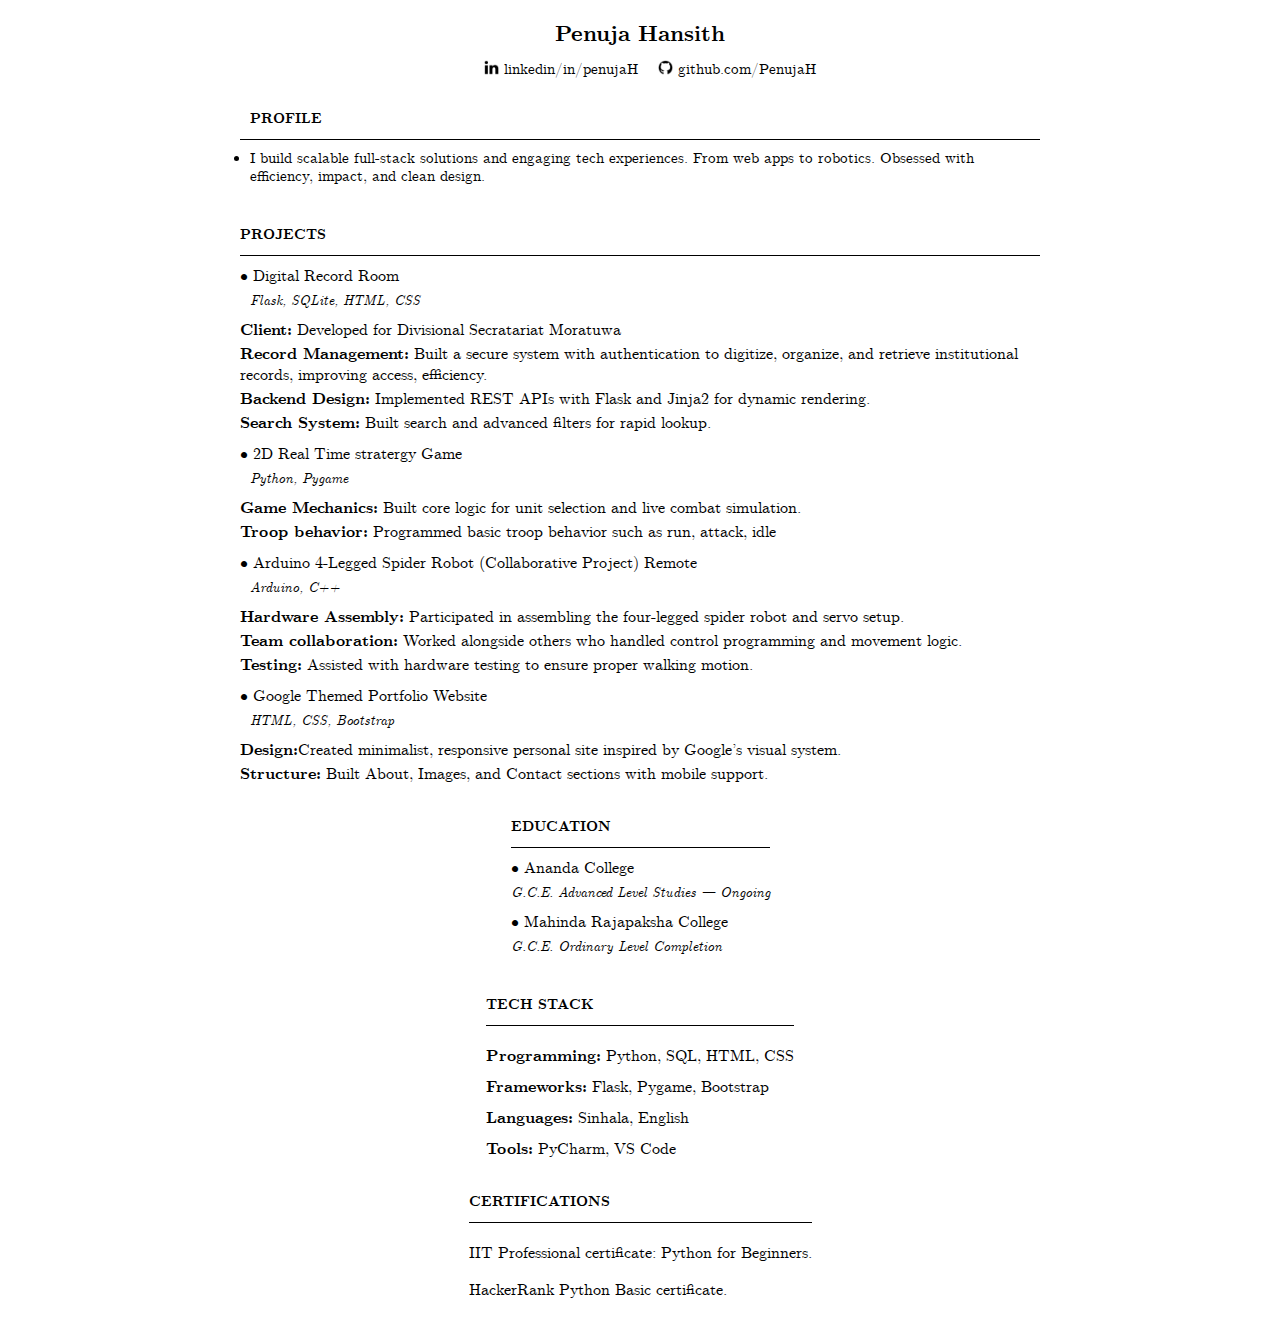
<file: index.html>
<!DOCTYPE html>
<html lang="en">
    <head>
        <meta name="viewport" content="width=device-width, initial-scale=1.0">
        <title>Penuja</title>
        <link rel="stylesheet" href="styles.css">
        <link rel="icon" href="images/PH.ico">
    </head>
    <body>
        <main>
            <p class="name">Penuja Hansith</p>

            <div class="social">
                <div class="social-link">
                    <img class="icon" src="images/image.png">
                    <a href="linkedin.com/in/penuja-hansith-08935a335">linkedin/in/penujaH</a>
                </div>

                <div class="social-link">
                    <img class="icon" src="images/github.png">
                    <a href="https://github.com/PenujaH/">github.com/PenujaH</a>
                </div>
            </div>
            
            <div class="profile">
                <p class="profile-name">&nbsp;&nbsp;PROFILE</p>
                <ul class="profile-desc">
                    <li> I build scalable full-stack solutions and engaging tech experiences. From web apps to robotics. Obsessed with efficiency, impact, and clean design. </li>
                </ul>
            </div>

            <div class="projects">
                <p class="profile-name">PROJECTS</p>

                <div class="project">
                    <p class="project-name">Digital Record Room</p>
                    <p class="stack">&nbsp;&nbsp;Flask, SQLite, HTML, CSS</p>
                    <p class="project-fact"><span class="b">Client:</span> Developed for Divisional Secratariat Moratuwa</p>
                    <p class="project-fact"><span class="b">Record Management:</span> Built a secure system with authentication to digitize, organize, and retrieve institutional records, improving access, efficiency.</p>
                    <p class="project-fact"><span class="b">Backend Design:</span> Implemented REST APIs with Flask and Jinja2 for dynamic rendering.</p>
                    <p class="project-fact"><span class="b">Search System:</span> Built search and advanced filters for rapid lookup. </p>
                </div>

                <div class="project">
                    <p class="project-name">2D Real Time stratergy Game</p>
                    <p class="stack">&nbsp;&nbsp;Python, Pygame</p>
                    <p class="project-fact"><span class="b">Game Mechanics:</span> Built core logic for unit selection and live combat simulation. </p>                   
                    <p class="project-fact"><span class="b">Troop behavior:</span> Programmed basic troop behavior such as run, attack, idle</p>
                </div>

                <div class="project">
                    <p class="project-name">Arduino 4-Legged Spider Robot (Collaborative Project) Remote</p>
                    <p class="stack">&nbsp;&nbsp;Arduino, C++</p>
                    <p class="project-fact"><span class="b">Hardware Assembly:</span> Participated in assembling the four-legged spider robot and servo setup.</p>
                    <p class="project-fact"><span class="b">Team collaboration:</span> Worked alongside others who handled control programming and movement logic.</p>
                    <p class="project-fact"><span class="b">Testing:</span> Assisted with hardware testing to ensure proper walking motion.</p>
                </div>

                <div class="project">
                    <p class="project-name">Google Themed Portfolio Website</p>
                    <p class="stack">&nbsp;&nbsp;HTML, CSS, Bootstrap</p>
                    <p class="project-fact"><span class="b">Design:</span>Created minimalist, responsive personal site inspired by Google’s visual system.</p>
                    <p class="project-fact"><span class="b">Structure:</span> Built About, Images, and Contact sections with mobile support.</p>
                </div>
                
            </div>

            <div class="education">
                <p class="profile-name">EDUCATION</p>

                <div class="project">
                    <p class="project-name">Ananda College</p>
                    <p class="stack">G.C.E. Advanced Level Studies — Ongoing</p>
                </div>

                <div class="project">
                    <p class="project-name">Mahinda Rajapaksha College</p>
                    <p class="stack">G.C.E. Ordinary Level Completion</p>
                </div>
            </div>

            <div class="tech-stack">
                <p class="profile-name" style="margin-bottom: 20px;">TECH STACK</p>

                <p class="project-fact bullet" style="margin-top: 10px"><span class="b">Programming:</span> Python, SQL, HTML, CSS</p>
                <p class="project-fact bullet" style="margin-top: 10px"><span class="b">Frameworks:</span> Flask, Pygame, Bootstrap</p>
                <p class="project-fact bullet" style="margin-top: 10px"><span class="b">Languages:</span> Sinhala, English</p>
                <p class="project-fact bullet" style="margin-top: 10px"><span class="b">Tools:</span> PyCharm, VS Code</p>
            </div>

            <div class="certifications">
                <p class="profile-name" style="margin-bottom: 20px;">CERTIFICATIONS</p>
                <p class="bullet">IIT Professional certificate: Python for Beginners.</p>
                <p class="bullet">HackerRank Python Basic certificate.</p>
            </div>
        </main>
    </body>
</html>
</file>
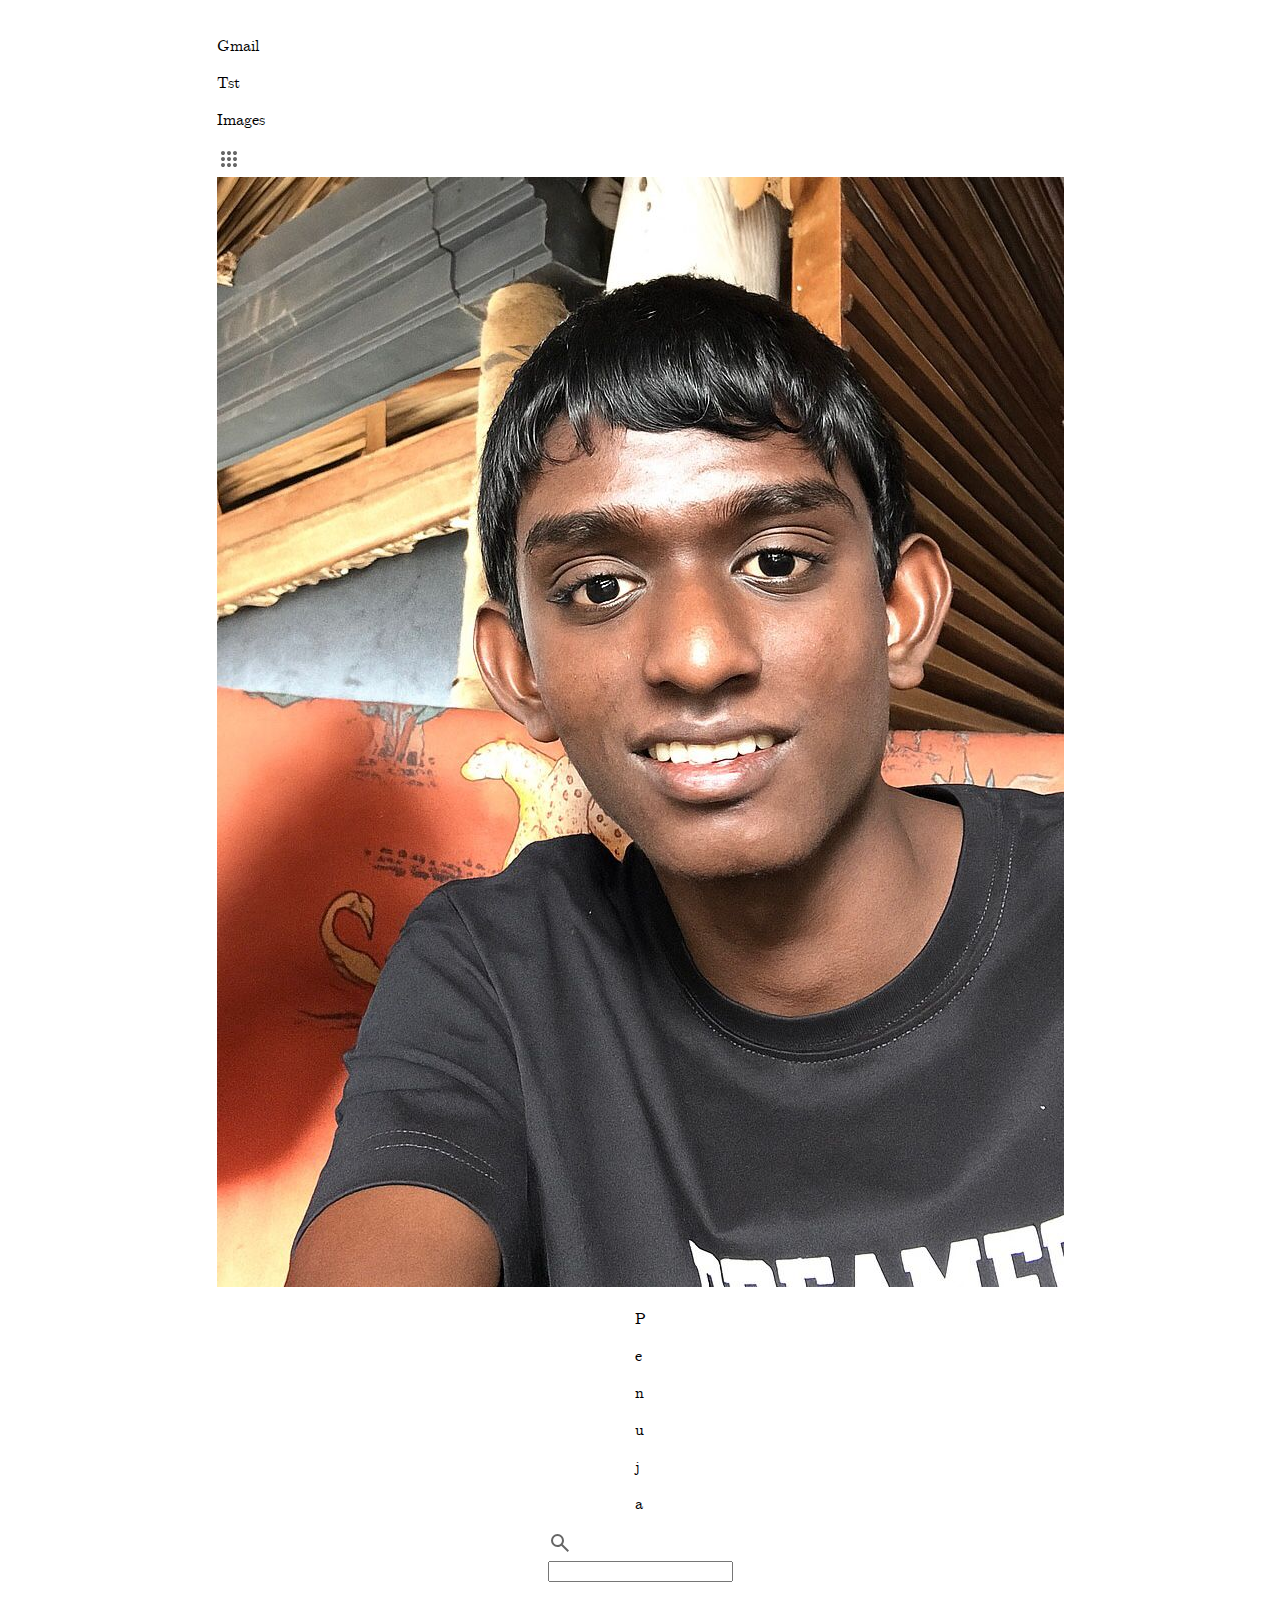
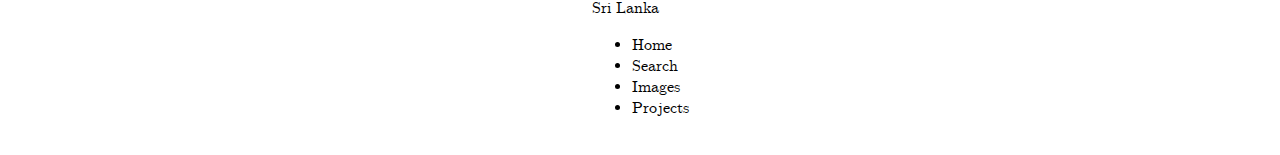
<file: search.html>
<!DOCTYPE html>
<html lang="en">
    <head>
        <meta name="viewport" content="width=device-width, initial-scale=1.0">
        <title>Penuja</title>
        <link rel="stylesheet" href="styles.css">
        <link rel="preconnect" href="https://fonts.googleapis.com">
        <link rel="preconnect" href="https://fonts.gstatic.com" crossorigin>
        <link href="https://fonts.googleapis.com/css2?family=Josefin+Sans:ital,wght@0,100..700;1,100..700&display=swap" rel="stylesheet">
    </head>
    <body>
        <nav>
            <div class="nav-right">
                <p>Gmail</p>
                <p>Tst</p>
                <p>Images</p>
                <svg xmlns="http://www.w3.org/2000/svg" height="24px" viewBox="0 -960 960 960" width="24px" fill="#666666"><path d="M240-160q-33 0-56.5-23.5T160-240q0-33 23.5-56.5T240-320q33 0 56.5 23.5T320-240q0 33-23.5 56.5T240-160Zm240 0q-33 0-56.5-23.5T400-240q0-33 23.5-56.5T480-320q33 0 56.5 23.5T560-240q0 33-23.5 56.5T480-160Zm240 0q-33 0-56.5-23.5T640-240q0-33 23.5-56.5T720-320q33 0 56.5 23.5T800-240q0 33-23.5 56.5T720-160ZM240-400q-33 0-56.5-23.5T160-480q0-33 23.5-56.5T240-560q33 0 56.5 23.5T320-480q0 33-23.5 56.5T240-400Zm240 0q-33 0-56.5-23.5T400-480q0-33 23.5-56.5T480-560q33 0 56.5 23.5T560-480q0 33-23.5 56.5T480-400Zm240 0q-33 0-56.5-23.5T640-480q0-33 23.5-56.5T720-560q33 0 56.5 23.5T800-480q0 33-23.5 56.5T720-400ZM240-640q-33 0-56.5-23.5T160-720q0-33 23.5-56.5T240-800q33 0 56.5 23.5T320-720q0 33-23.5 56.5T240-640Zm240 0q-33 0-56.5-23.5T400-720q0-33 23.5-56.5T480-800q33 0 56.5 23.5T560-720q0 33-23.5 56.5T480-640Zm240 0q-33 0-56.5-23.5T640-720q0-33 23.5-56.5T720-800q33 0 56.5 23.5T800-720q0 33-23.5 56.5T720-640Z"/></svg>
                <div class="profile-pic">
                    <img src="pp.jpeg">
                </div>
            </div>
        </nav>

        <main>
            <div class="logo">
                <p class="blue">P</p>
                <p class="red">e</p>
                <p class="yellow">n</p>
                <p class="blue">u</p>
                <p class="green">j</p>
                <p class="red">a</p>
            </div>

            <div class="search-div">
                <svg xmlns="http://www.w3.org/2000/svg" height="24px" viewBox="0 -960 960 960" width="24px" fill="#666666"><path d="M784-120 532-372q-30 24-69 38t-83 14q-109 0-184.5-75.5T120-580q0-109 75.5-184.5T380-840q109 0 184.5 75.5T640-580q0 44-14 83t-38 69l252 252-56 56ZM380-400q75 0 127.5-52.5T560-580q0-75-52.5-127.5T380-760q-75 0-127.5 52.5T200-580q0 75 52.5 127.5T380-400Z"/></svg>
                <form method="get" action="home.html">
                    <input class="search-bar">
                </form>
            </div>
        </main>

        <footer>
            <div class="f-1">
                <p>Sri Lanka</p>
            </div>
            <div class="f-2">
                <ul>
                    <li>Home</li>
                    <li>Search</li>
                    <li>Images</li>
                    <li>Projects</li>
                </ul>
            </div>
        </footer>

    </body>
</html>
</file>
<file: styles.css>
@font-face {
  font-family: 'CMU Serif';
  font-style: normal;
  font-weight: 400;
  src: url('fonts/cmunrm.woff') format('woff');
}

@font-face {
  font-family: 'CMU Serif';
  font-style: italic;
  font-weight: 400;
  src: url('fonts/cmunti.woff') format('woff');
}

@font-face {
  font-family: 'CMU Serif';
  font-style: normal;
  font-weight: 700;
  src: url('fonts/cmunbx.woff') format('woff');
}

@font-face {
  font-family: 'CMU Serif';
  font-style: italic;
  font-weight: 700;
  src: url('fonts/cmunbi.woff') format('woff');
}

body {
  font-family: 'CMU Serif', serif;
  font-style: normal;
  display: flex;
  max-width: 100%;
  flex-direction: column;
  justify-content: center;
  align-items: center;
  margin: 20px;
}

main{
  display: flex;
  justify-content: center;
  align-items: center;
  flex-direction: column;
  max-width: 800px;
}

.name {
  font-size: 22px;
  font-weight: bold;
  margin: 0 0 10px 0;
}

.profile{
  width: 100%;
}

.profile-name{
  font-size: 14px;
  margin: 0;
  margin-top: 30px;
  border-bottom: 1.8px solid black;
  padding-bottom: 10px;
  font-weight: bold;
}

.profile-desc{
  margin: 0;
  padding: 10px;
  font-size: 15px;
  line-height: 1.2;
  font-weight: normal;
}

.projects{
  width: 100%;
}

.social{
  display: flex;
  justify-content: space-between;
}

.icon{
  width: 15px;
  height: 15px;
  margin-right: 5px;
  margin-left: 20px;
  object-fit: covers;
}

.social-link{
  display: flex;
  font-size: 15px;
}

.social-link a{
  text-decoration: none;
  color: black;
}

.project-name::before{
  content: '•       ';
}

.project-name{
  margin-top: 10px;
  margin-bottom: 5px;
}

.stack{
  font-size: 14px;
  font-style: italic;
  margin: 0;
  margin-bottom: 10px;
}

.project-fact{
  margin: 0;
  margin-bottom: 3px;
}

.b{
  font-weight: bolder;
}
</file>
